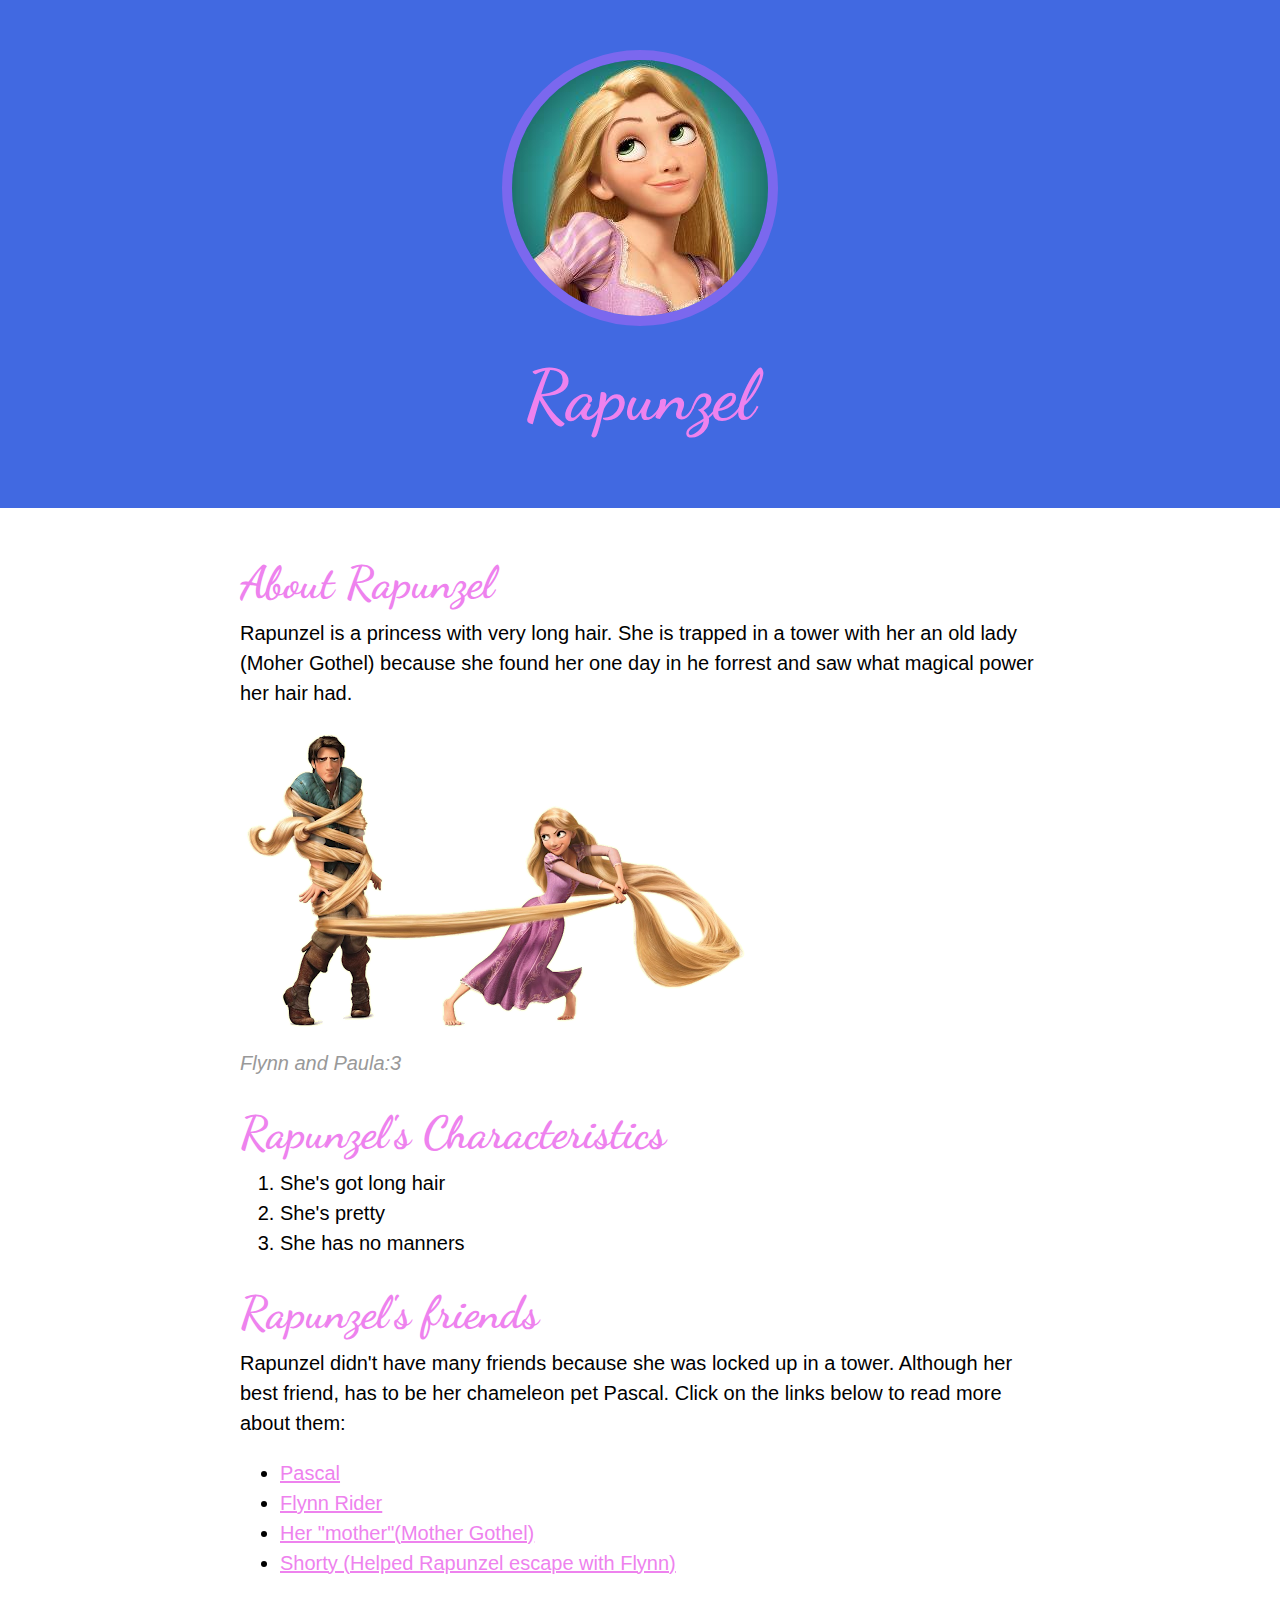
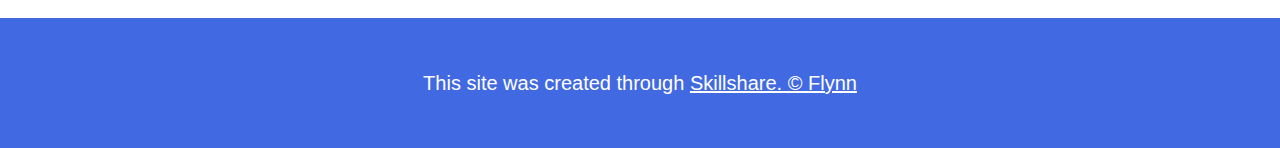
<file: index.html>
<!DOCTYPE html>
<html>
<head>
	<title>Rapunzel</title>
	<link rel="icon" href="img/rapunzel-avatar.jpeg">
	<link href="https://fonts.googleapis.com/css2?family=Dancing+Script:wght@600&display=swap" rel="stylesheet">
	<link rel="stylesheet" type="text/css" href="css/princess.css">
</head>
<body>
	<!-- header element -->
	<header>
		<img src="img/rapunzel-avatar.jpeg">
		<h1>Rapunzel</h1>
	</header>

	<!-- main element -->
	<main>
		<h2>About Rapunzel</h2>
		<p>Rapunzel is a princess with very long hair. She is trapped in a tower with her an old lady (Moher Gothel) because she found her one day in he forrest and saw what magical power her hair had.</p>
		<img src="img/rapunzel-big.jpeg">
		<p class="caption">Flynn and Paula:3</p>

		<!-- Characteristics -->
		<h2>Rapunzel's Characteristics</h2>
		<ol>
			<li>She's got long hair</li>
			<li>She's pretty</li>
			<li>She has no manners</li>
		</ol>

		<!-- Friends -->
		<h2>Rapunzel's friends</h2>
		<p>Rapunzel didn't have many friends because she was locked up in a tower. Although her best friend, has to be her chameleon pet Pascal. Click on the links below to read more about them:</p>
		<ul>
			<li><a target="_blank" href="https://disney.fandom.com/wiki/Pascal"> Pascal</a></li>
			<li><a target="_blank" href="https://disney.fandom.com/wiki/Flynn_Rider"> Flynn Rider</a></li>
			<li><a target="_blank" href="https://disney.fandom.com/wiki/Mother_Gothel"> Her "mother"(Mother Gothel)</a></li>
			<li><a target="_blank" href="https://disney.fandom.com/wiki/Shorty"> Shorty (Helped Rapunzel escape with Flynn)</a></li>
		</ul>
	</main>

	<!-- Footer element -->
	<footer>
		<p>This site was created through <a target="_blank" href="https://www.skillshare.com/home"> Skillshare. &copy; Flynn</p>
	</footer>

</body>
</html>
</file>
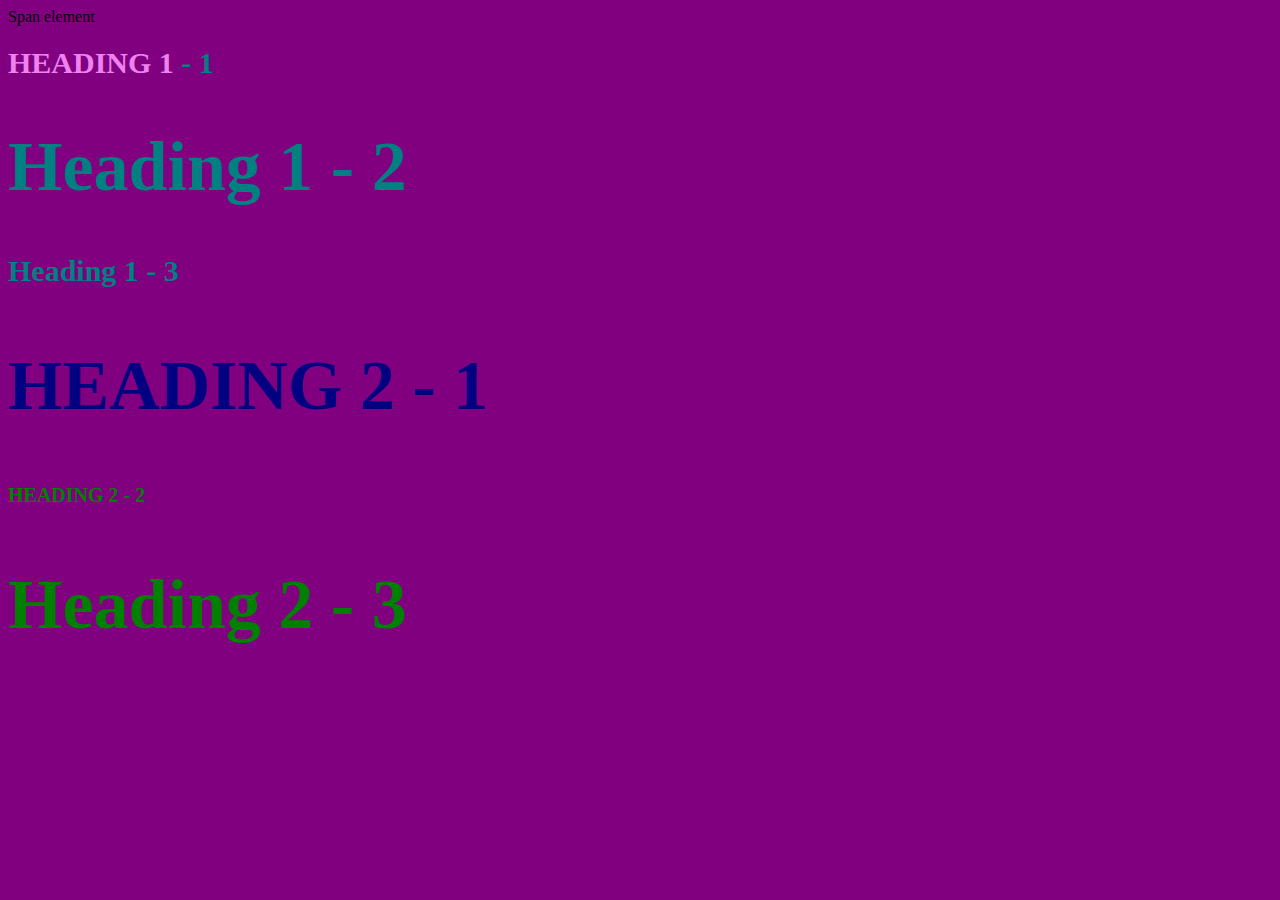
<file: style-test.html>
<!DOCTYPE html>
<html>
<head>
	<title>Style test</title>
	<link rel="stylesheet" type="text/css" href="css/test.css">
</head>
<body>
	<span>Span element</span>
	<h1 class="uppercase"><span>Heading 1</span> - 1</h1>
	<h1 class="big">Heading 1 - 2</h1>
	<h1>Heading 1 - 3</h1>
	<h2 class="big uppercase">Heading 2 - 1</h2>
	<h2 class="uppercase">Heading 2 - 2</h2>
	<h2 class="big">Heading 2 - 3</h2>

</body>
</html>
</file>
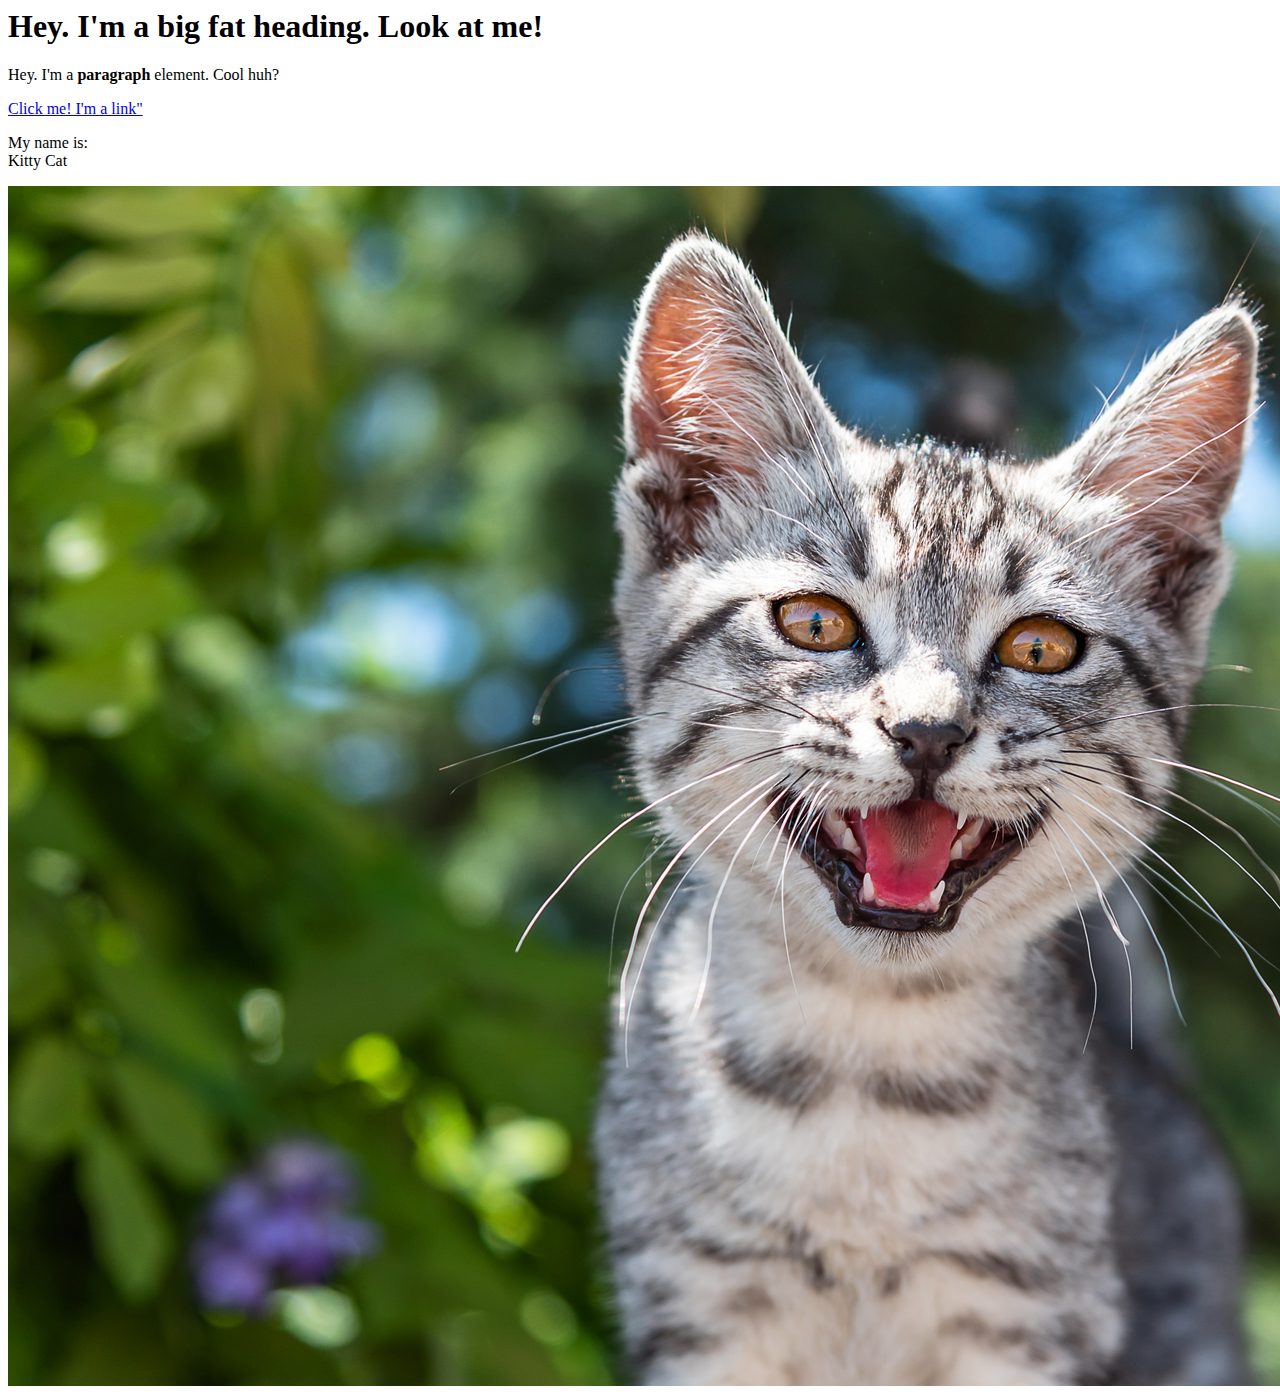
<file: test.html>
<!DOCTYPE hml>
<html>
<head>
	<title>Test page</title>
</head>
<body>
	<h1>Hey. I'm a big fat heading. Look at me!</h1>
	<p>Hey. I'm a <b>paragraph</b> element. Cool huh?</p>
	<a href="https://google.com" target="_blank" title="Let's go to Google">Click me! I'm a link"</a>
	<p>My name is:<br>
	Kitty Cat</p>
	<img src="img/cat.jpeg">
</body>
</html>
</file>
<file: css/princess.css>
body{
	margin: 0;
	font-family: Helvetica, Arial, sans-serif;
	font-size: 20px;
	line-height: 30px;
}

header{
	background-color: #4169E1;
	text-align: center;
	padding-top: 50px;
	padding-bottom: 50px;
}

h1, h2{
	font-family: 'Dancing Script', cursive;
}

/* header styles*/

header h1{
	color: violet;
	font-size: 70px;
}

header img{
	border-radius: 138px;
	width: 256px;
	border: 10px solid #7B68EE;
}

main{
	max-width: 800px;
	margin: 0 auto;
	padding: 20px;
}

main img{
	max-width: 100%;
}

h2{
	font-size: 45px;
	color: violet;
	margin: 40px 0 10px;
}

a{
	color: violet;
}
a:hover{
	color: white;
	background-color: #7B68EE;
}

footer{
	background-color: #4169E1;
	text-align: center;
	color: white;
	padding: 50px;
}

footer p{
	margin: 0;
}

footer a{
	color: white;
}

footer a:hover{
	opacity: .5;
	background-color: transparent;
}

p.caption{
	color: #999999;
	font-style: italic;
	margin-top: 0;
}
</file>
<file: css/test.css>
body{
		background-color: purple;
	}

	h1{
	font-size: 30px;
	color: teal;
}

h2{
	color: red;
	font-size: 20px;
}

h2{
	color: green;
}

.big{
	font-size: 70px;
}

.uppercase{
	text-transform: uppercase;
}

.big.uppercase{
	color: navy;
}

h1 span{
	color: violet;
}
</file>
